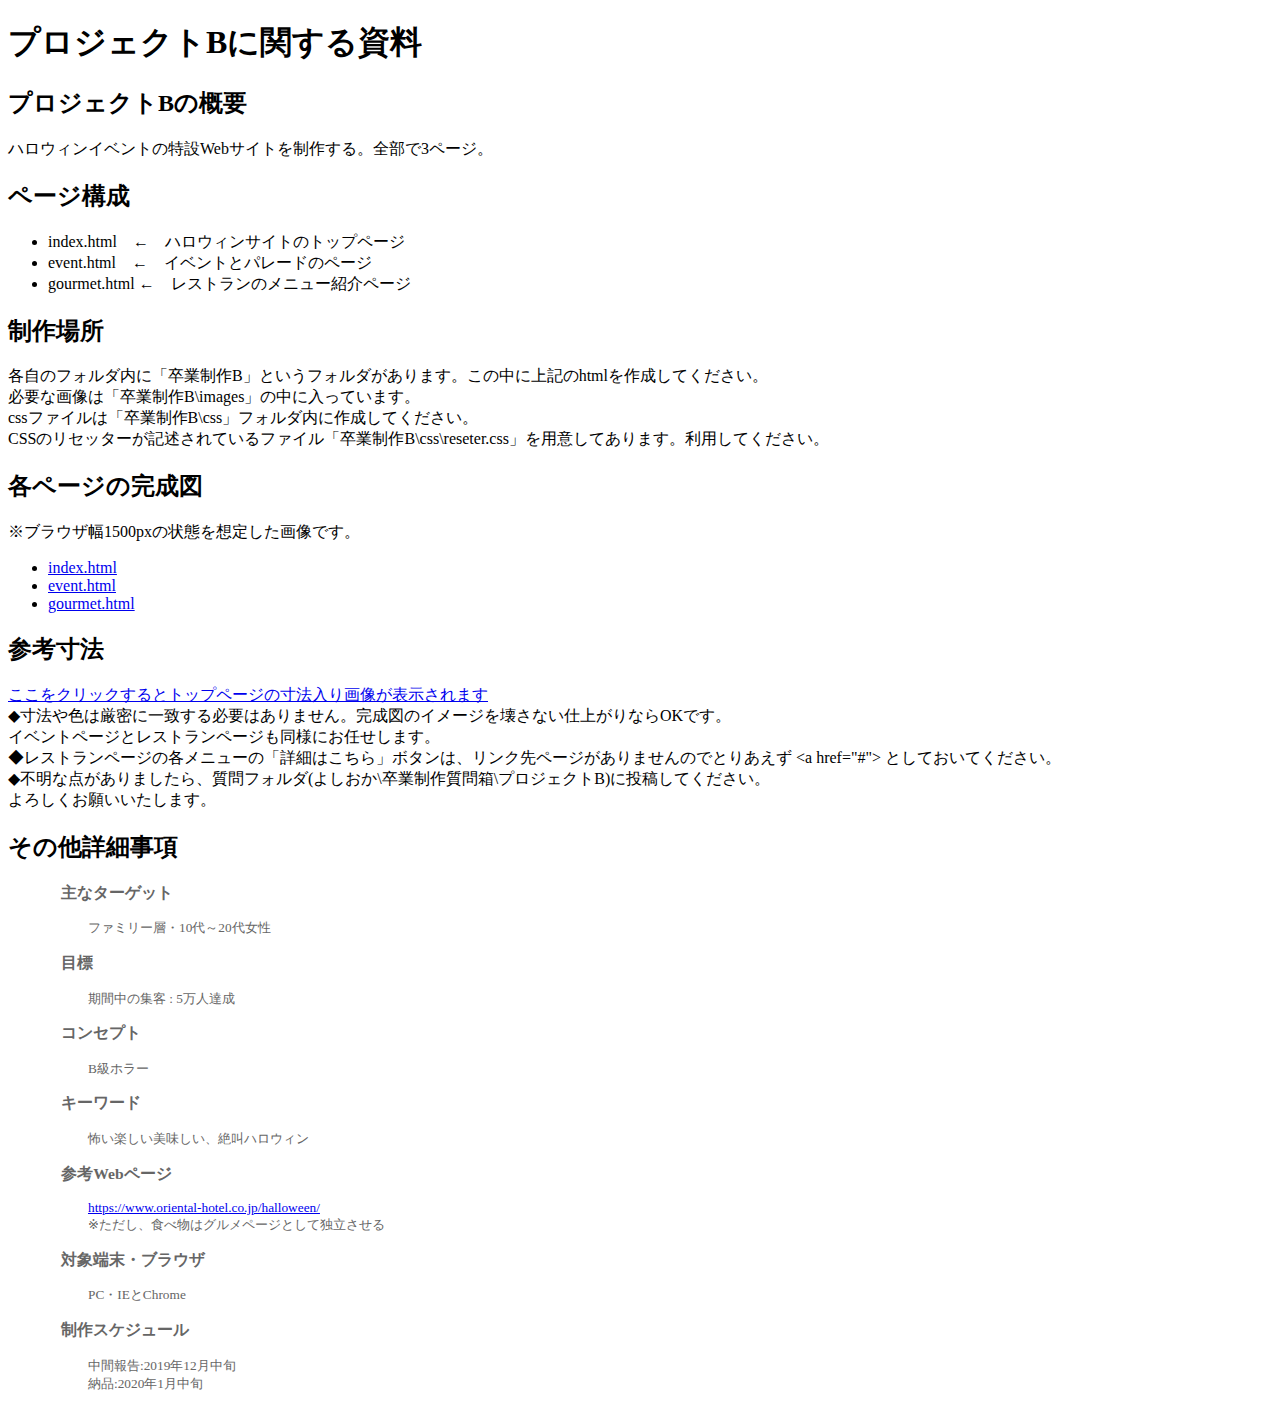
<file: Web卒業制作/卒業制作-プロジェクトB-仕様/index.html>
﻿<!DOCTYPE html>
<html>
<head>
  <meta charset="utf-8">
  <title>プロジェクトBに関する資料</title>
  <style>div{margin-left:4em; color: #666; font-size:smaller;}div p{margin-left:2em;}</style>
</head>
<body>
<h1>プロジェクトBに関する資料</h1>
<h2>プロジェクトBの概要</h2>
<p>ハロウィンイベントの特設Webサイトを制作する。全部で3ページ。</p>
<h2>ページ構成</h2>
<ul>
<li>index.html　←　ハロウィンサイトのトップページ</li>
<li>event.html　←　イベントとパレードのページ</li>
<li>gourmet.html ←　レストランのメニュー紹介ページ</li>
</ul>
<h2>制作場所</h2>
<p>
各自のフォルダ内に「卒業制作B」というフォルダがあります。この中に上記のhtmlを作成してください。<br>
必要な画像は「卒業制作B\images」の中に入っています。<br>
cssファイルは「卒業制作B\css」フォルダ内に作成してください。<br>
CSSのリセッターが記述されているファイル「卒業制作B\css\reseter.css」を用意してあります。利用してください。
</p>
<h2>各ページの完成図</h2>
<p>※ブラウザ幅1500pxの状態を想定した画像です。</p>
<ul>
<li><a href="data/index.html" target="index">index.html</a></li>
<li><a href="data/event.html" target="event">event.html</a></li>
<li><a href="data/gourmet.html" target="gurumet">gourmet.html</a></li>
</ul>
<h2>参考寸法</h2>
<p><a href="data/comp_index.html" target="comp_index">ここをクリックするとトップページの寸法入り画像が表示されます</a><br>
◆寸法や色は厳密に一致する必要はありません。完成図のイメージを壊さない仕上がりならOKです。<br>
イベントページとレストランページも同様にお任せします。<br>
◆レストランページの各メニューの「詳細はこちら」ボタンは、リンク先ページがありませんのでとりあえず &lt;a href="#"&gt; としておいてください。<br>
◆不明な点がありましたら、質問フォルダ(よしおか\卒業制作質問箱\プロジェクトB)に投稿してください。<br>
よろしくお願いいたします。
</p>
<h2>その他詳細事項</h2>
<div>
<h3>主なターゲット</h3>
<p>ファミリー層・10代～20代女性</p>
<h3>目標</h3>
<p>期間中の集客 : 5万人達成</p>
<h3>コンセプト</h3>
<p>B級ホラー</p>
<h3>キーワード</h3>
<p>怖い楽しい美味しい、絶叫ハロウィン</p>
<h3>参考Webページ</h3>
<p><a href="https://www.oriental-hotel.co.jp/halloween/" target=_blank>https://www.oriental-hotel.co.jp/halloween/</a><br>
※ただし、食べ物はグルメページとして独立させる
</p>
<h3>対象端末・ブラウザ</h3>
<p>PC・IEとChrome</p>
<h3>制作スケジュール</h3>
<p>中間報告:2019年12月中旬<br>納品:2020年1月中旬</p>
</div>
</body>
</html>
</file>
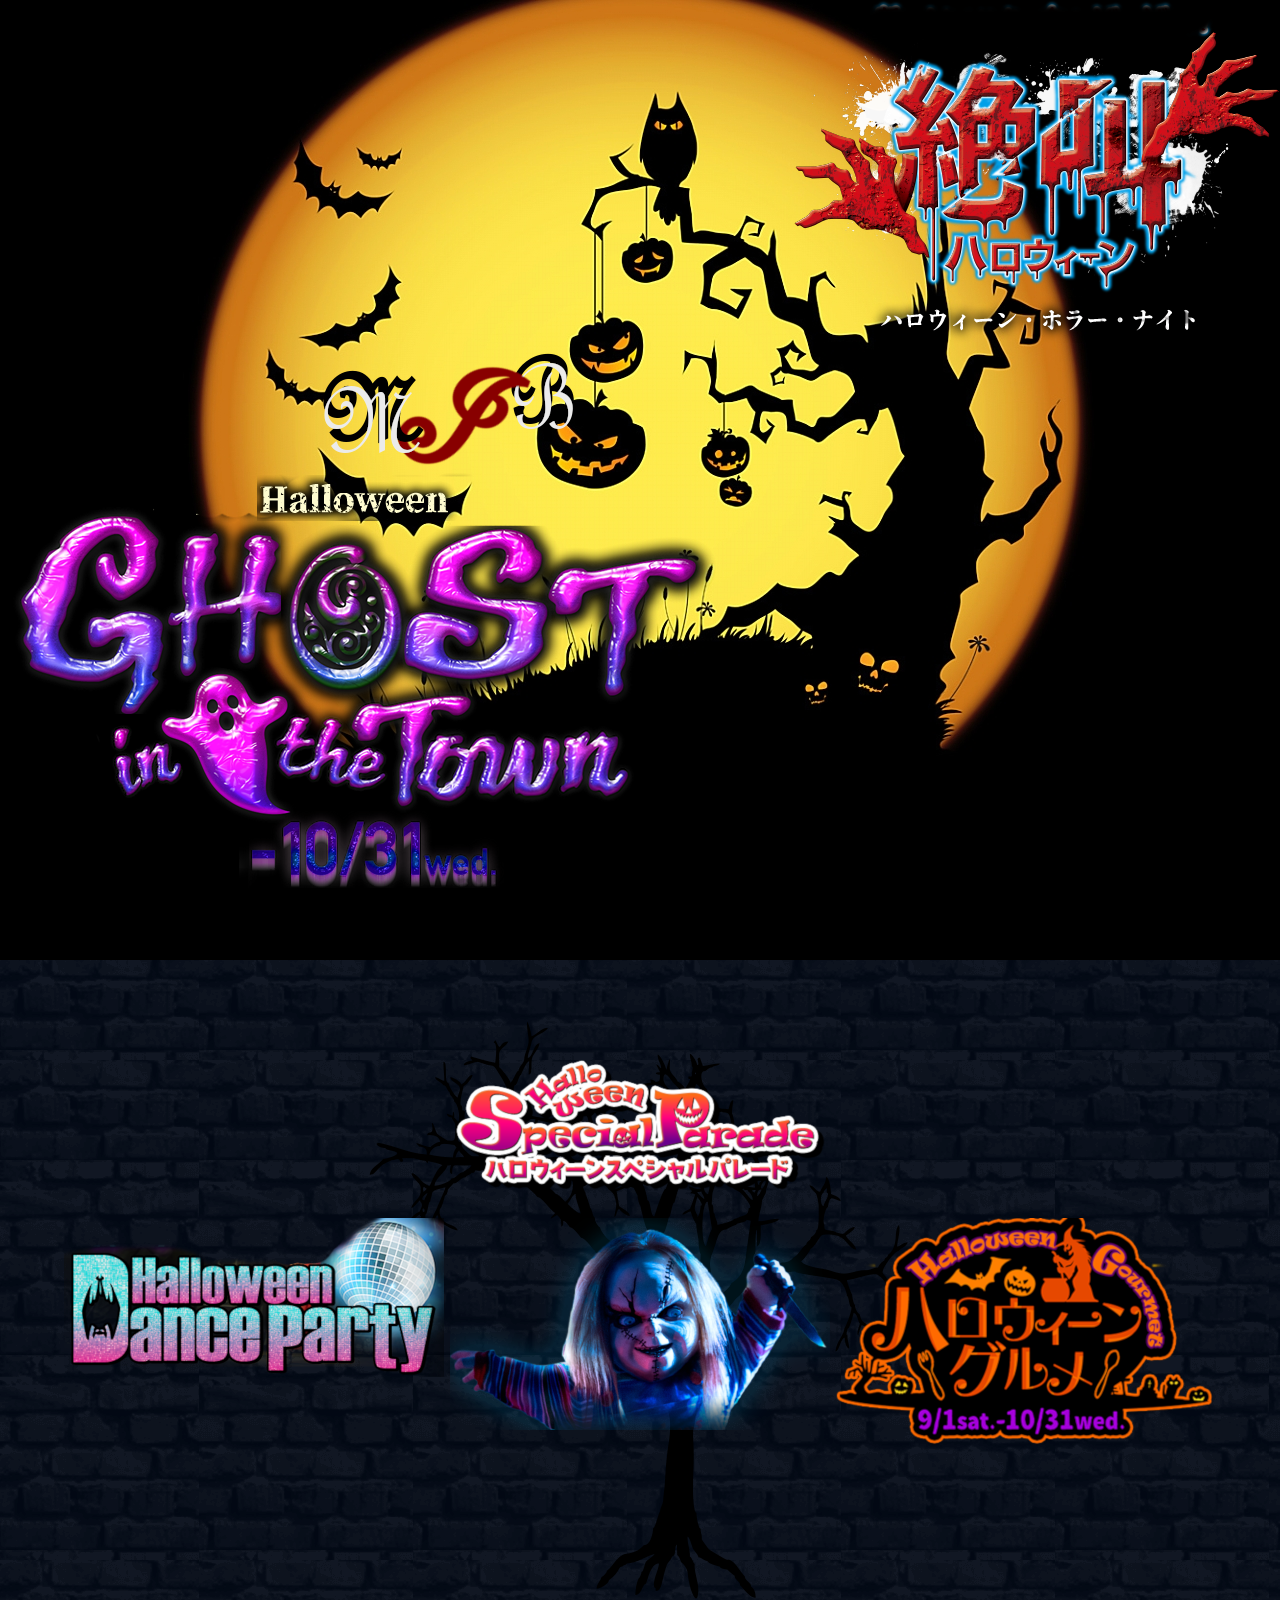
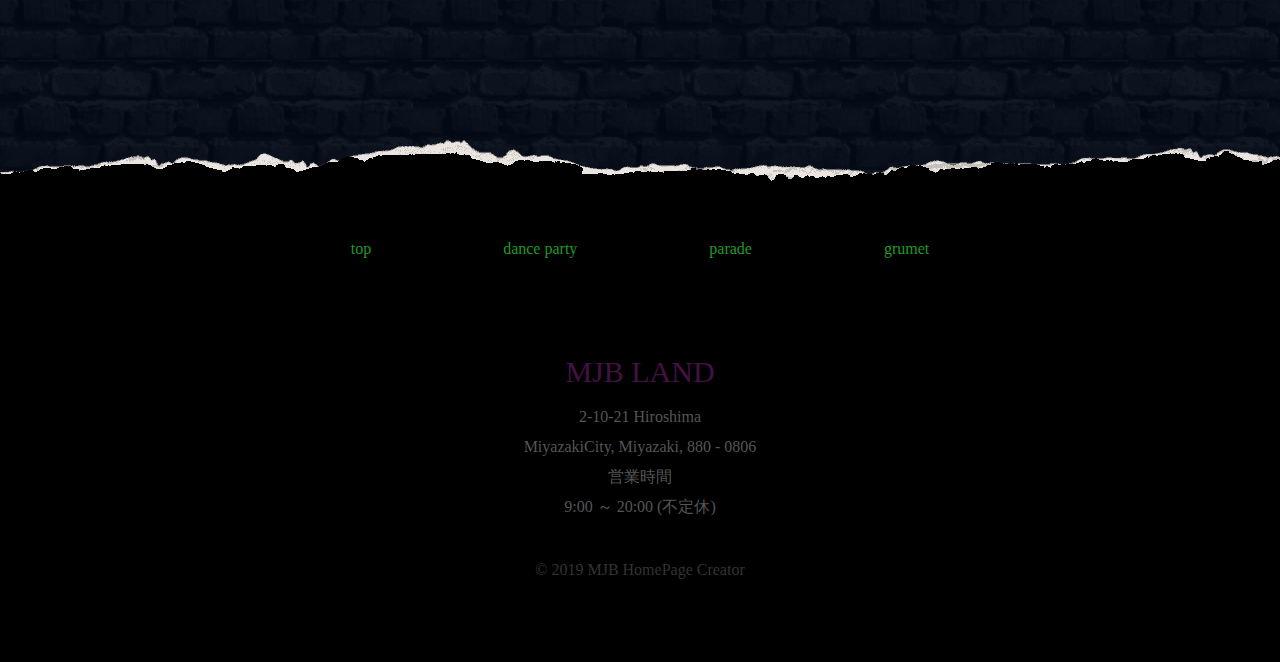
<file: Web卒業制作/卒業制作B/index.html>
<!DOCTYPE html>
<html>

<head>
	<title>ハロウィンホラーナイト</title>
	<meta charset="UTF-8">
	<link rel="stylesheet" type="text/css" href="css/reseter.css">
</head>

<body id="index_body">
	<div id="index_wrapper">

		<div id="index_background1">
			<img src="./images/top_bk1_scream.png" id="index_image_scream">
			<img src="./images/mjb_logo.png" id="index_image_logo">
			<img src="./images/top_bk1_ghost.png" id="index_image_ghost">
		</div>


		<div id="index_background2_block">
			<div id="index_background2_tree">
				<img src="./images/banner_parade.png" id="index_image_parade">
				<div id="index_background2_image">
					<img src="./images/banner_dance.png" id="index_image_dance">
					<img src="./images/top_bk2_american.png">
					<img src="./images/banner_grumet.png" id="index_image_banner">
				</div>
			</div>
		</div>
		<div id="index_background2_1"></div>

	</div>


	<footer>
		<nav>
			<a class="footer_link" href="./index.html">top</a>
			<a class="footer_link" href="./event.html">dance party</a>
			<a class="footer_link" href="./event.html">parade</a>
			<a class="footer_link" href="./gourmet.html">grumet</a>
		</nav>
		<div id="footer_mjb">MJB LAND</div>
		<p class="footer_info">2-10-21 Hiroshima</p>
		<p class="footer_info">MiyazakiCity, Miyazaki, 880 - 0806</p>
		<p class="footer_info">営業時間</p>
		<p class="footer_info">9:00 ～ 20:00 (不定休)</p>
		</div>
		<div id="footer_copylight">&copy; 2019 MJB HomePage Creator</div>
	</footer>


</body>

</html>
</file>
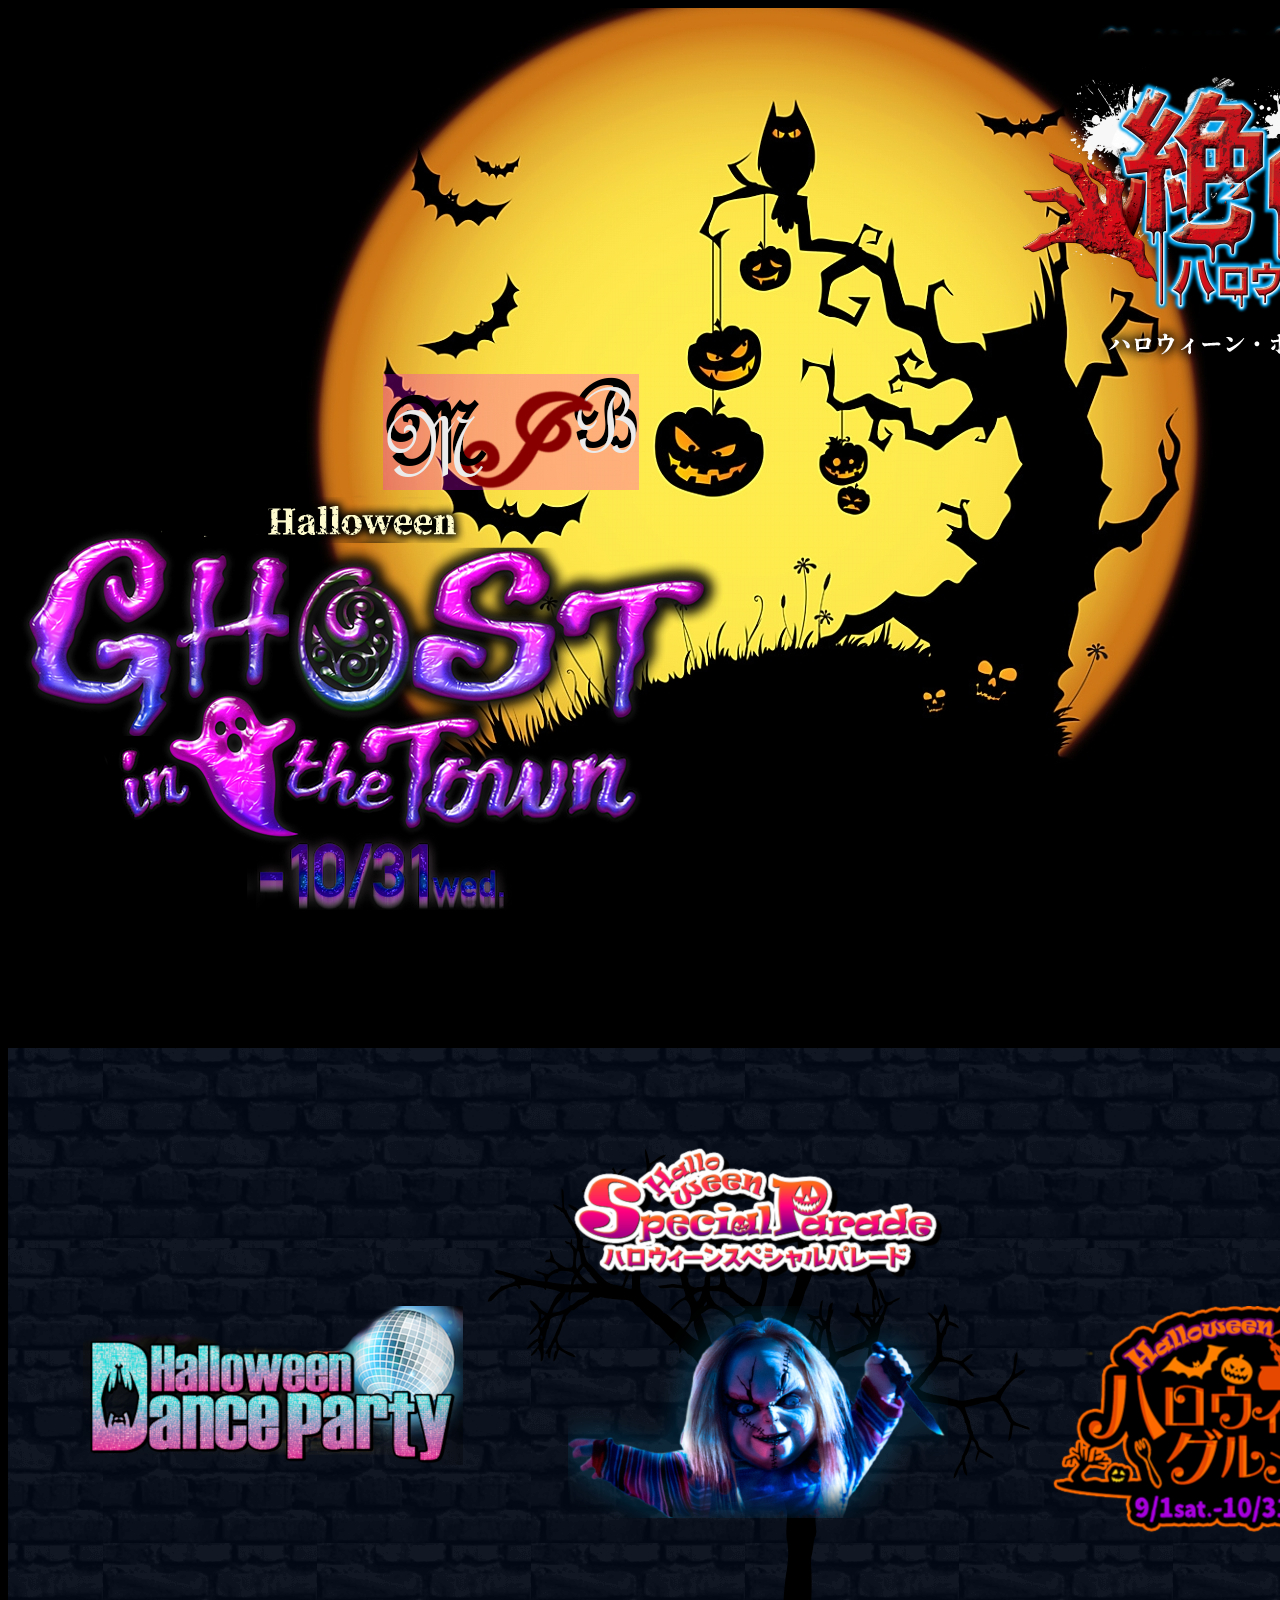
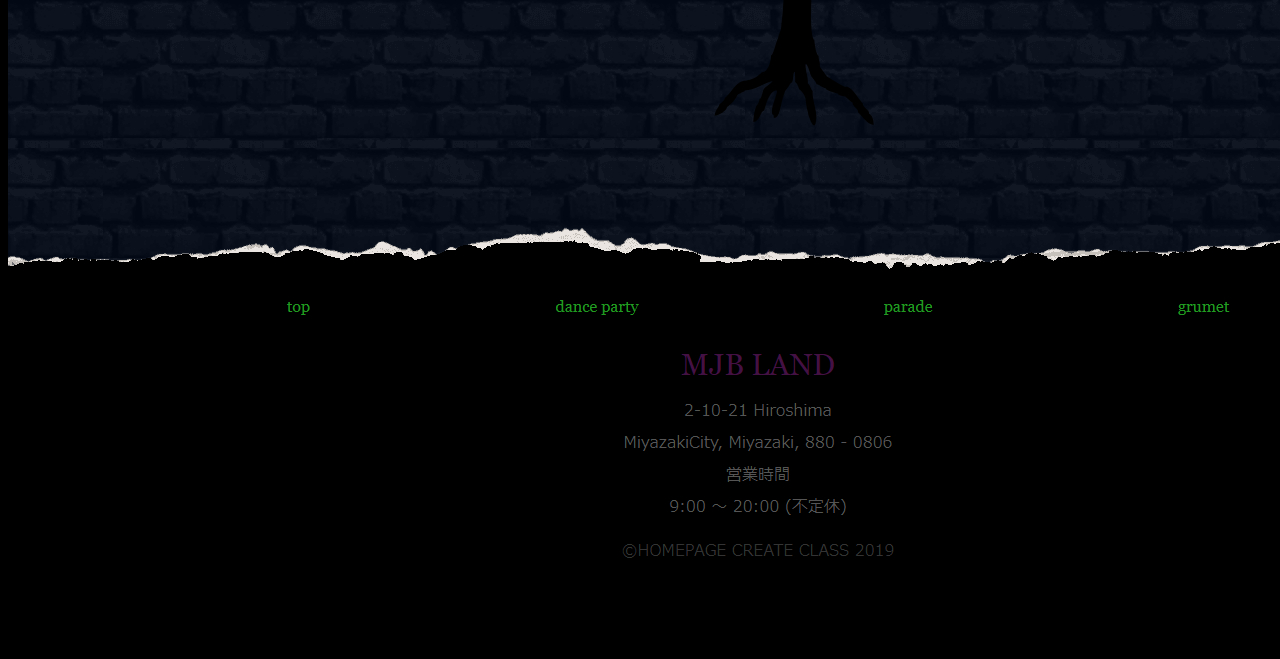
<file: Web卒業制作/卒業制作-プロジェクトB-仕様/data/index.html>
﻿<!DOCTYPE html>
<html>
<head>
  <meta charset="utf-8">
  <title>トップページの画像</title>
  <style>body{background-color:#000;text-align:center;}</style>
</head>
<body>
<img src="images/index.jpg">
</body>
</html>
</file>
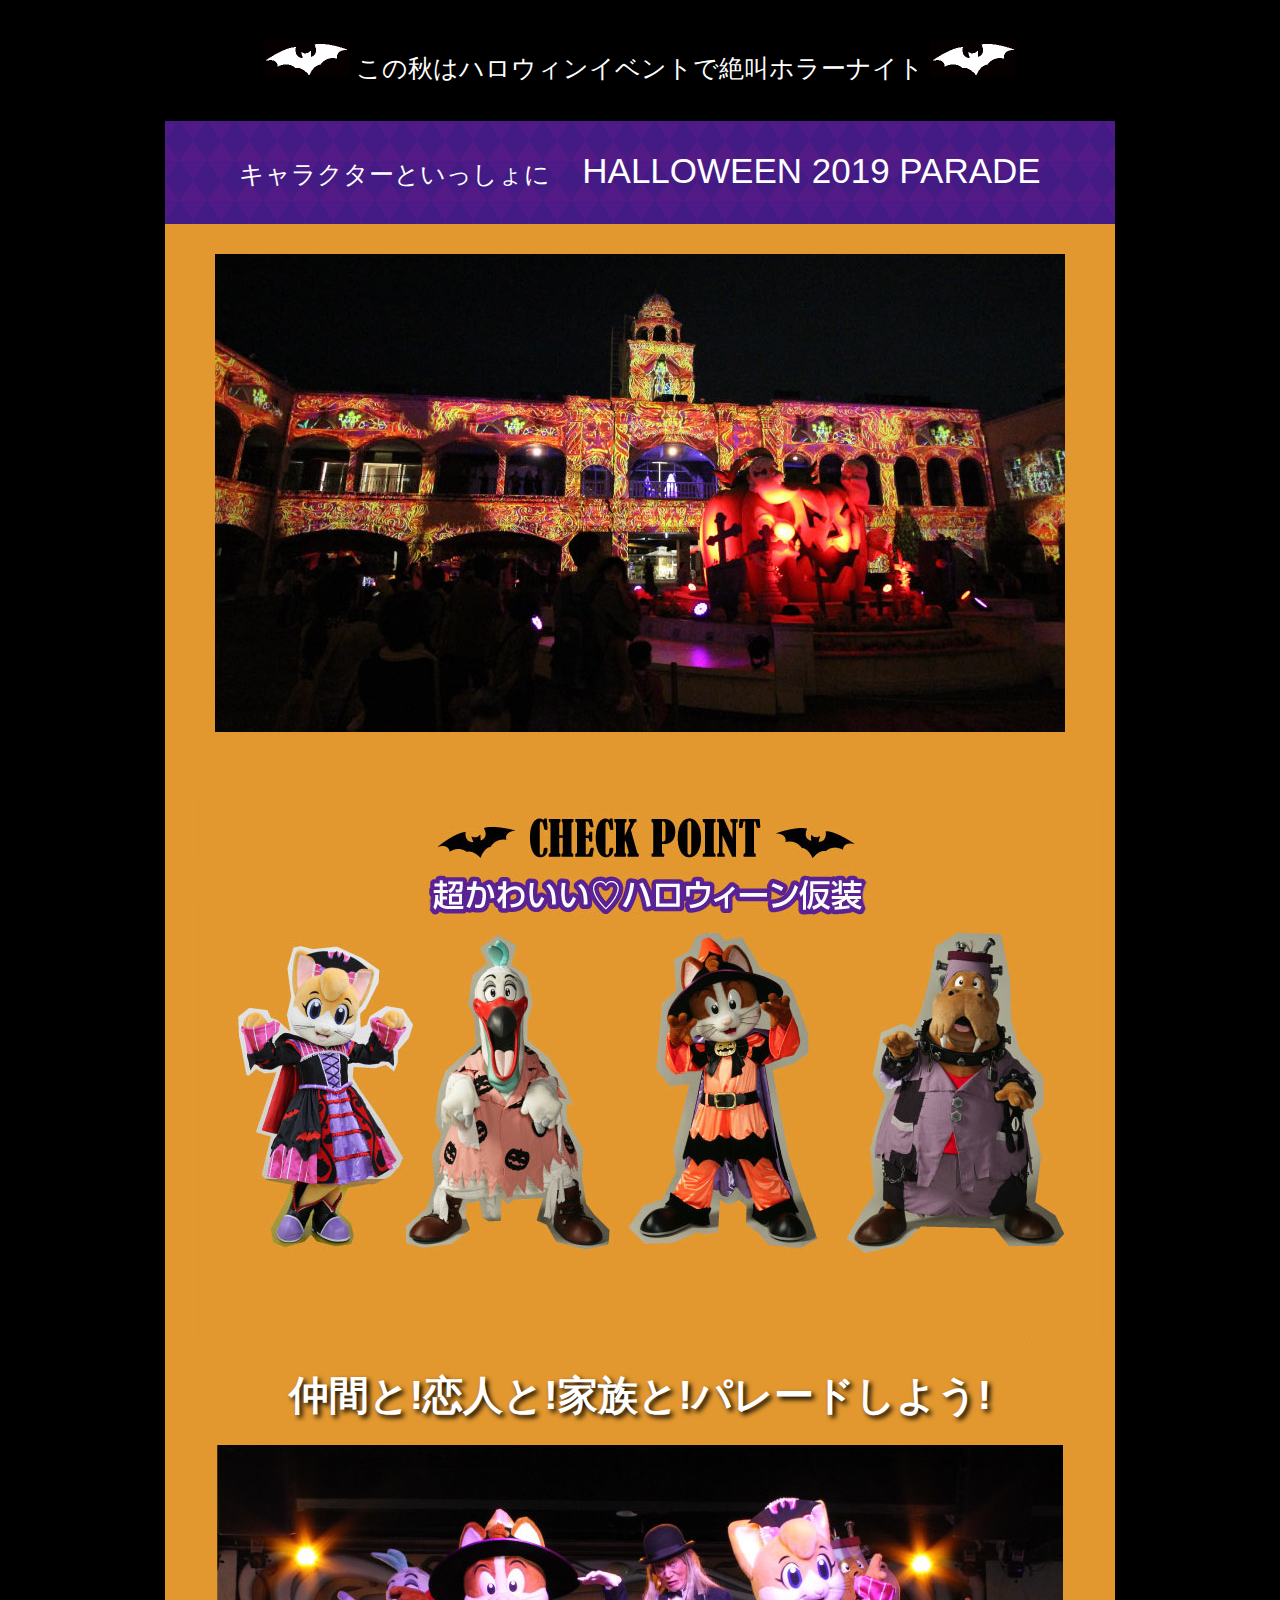
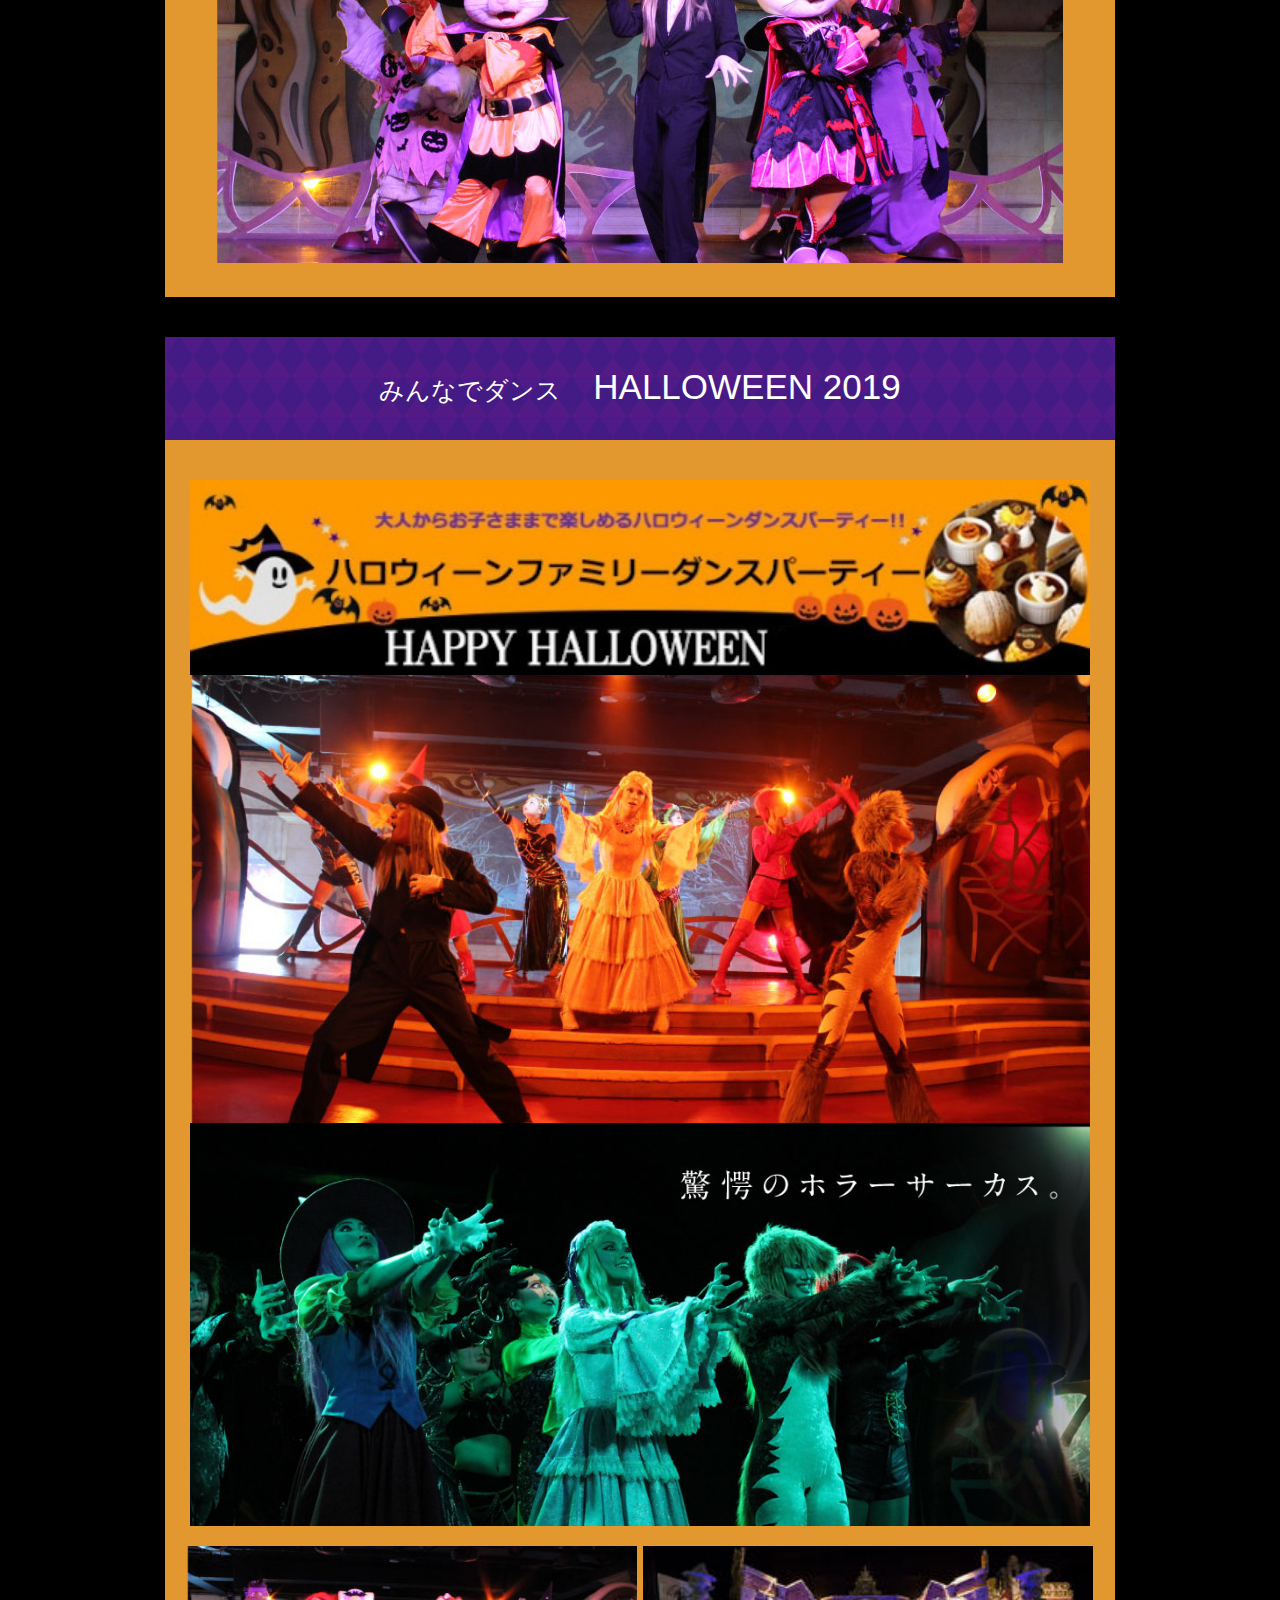
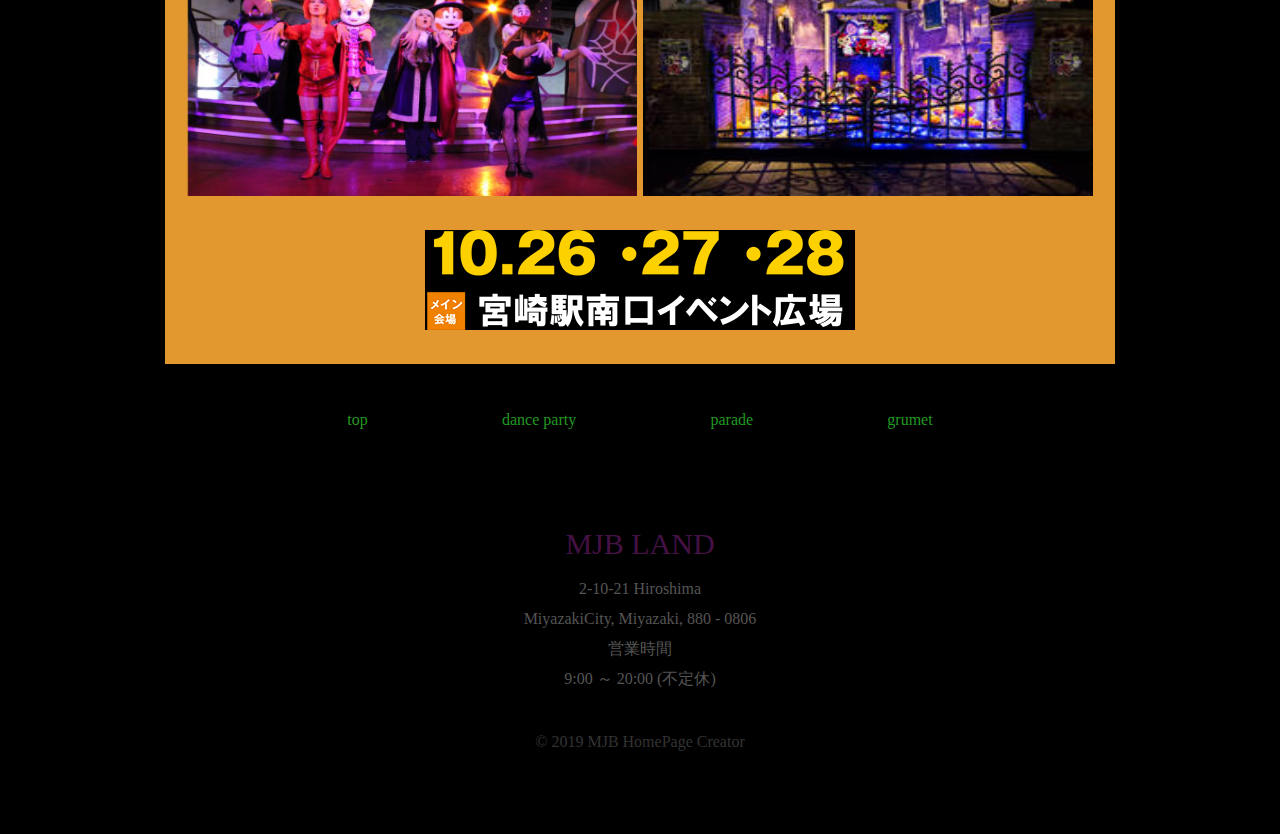
<file: Web卒業制作/卒業制作B/event.html>
<!DOCTYPE html>
<html>

<head>
	<title>ハロウィンイベント</title>
	<meta charset="UTF-8">
	<link rel="stylesheet" type="text/css" href="css/reseter.css">
</head>

<body id="event_body">
	<div id="event_wrapper">
		<p id="event_halloween">
			<img src="./images/event_bk01.gif" class="event_image_bat">
			この秋はハロウィンイベントで絶叫ホラーナイト
			<img src="./images/event_bk01.gif" class="event_image_bat">
		</p>



		<p class="event_background_image">キャラクターといっしょに&emsp;
			<span class="event_background_image_bigfont">HALLOWEEN 2019 PARADE</span>
		</p>

		<div id="event_parade">
			<img src="images/parade_00.jpg" class="event_image_parade">
			<img src="images/parade_02.jpg" class="event_image_parade">
			<p id="event_parade_shadow">仲間と!恋人と!家族と!パレードしよう!</p>
			<img src="images/parade_01.jpg" class="event_image_parade">
		</div>


		<p class="event_background_image">みんなでダンス&emsp;
			<span class="event_background_image_bigfont">HALLOWEEN 2019</span>
		</p>

		<div id="event_dance">
			<img src="images/dance_01.jpg" width="900" class="event_image_dance">
			<img src="images/dance_02.jpg" width="900" class="event_image_dance">
			<img src="images/dance_03.jpg" width="900" class="event_image_dance">
			<img src="images/dance_04.jpg" width="450" height="250" class="event_image_dance2">
			<img src="images/dance_05.jpg" width="450" height="250" class="event_image_dance2">
			<img src="images/dance_date.png" id="event_image_dance_date">
		</div>

	</div>

	<footer>
		<nav>
			<a class="footer_link" href="./index.html">top</a>
			<a class="footer_link" href="./event.html">dance party</a>
			<a class="footer_link" href="./event.html">parade</a>
			<a class="footer_link" href="./gourmet.html">grumet</a>
		</nav>
		<div id="footer_mjb">MJB LAND</div>
		<p class="footer_info">2-10-21 Hiroshima</p>
		<p class="footer_info">MiyazakiCity, Miyazaki, 880 - 0806</p>
		<p class="footer_info">営業時間</p>
		<p class="footer_info">9:00 ～ 20:00 (不定休)</p>
		</div>

		<div id="footer_copylight">&copy; 2019 MJB HomePage Creator</div>
	</footer>

</body>

</html>
</file>
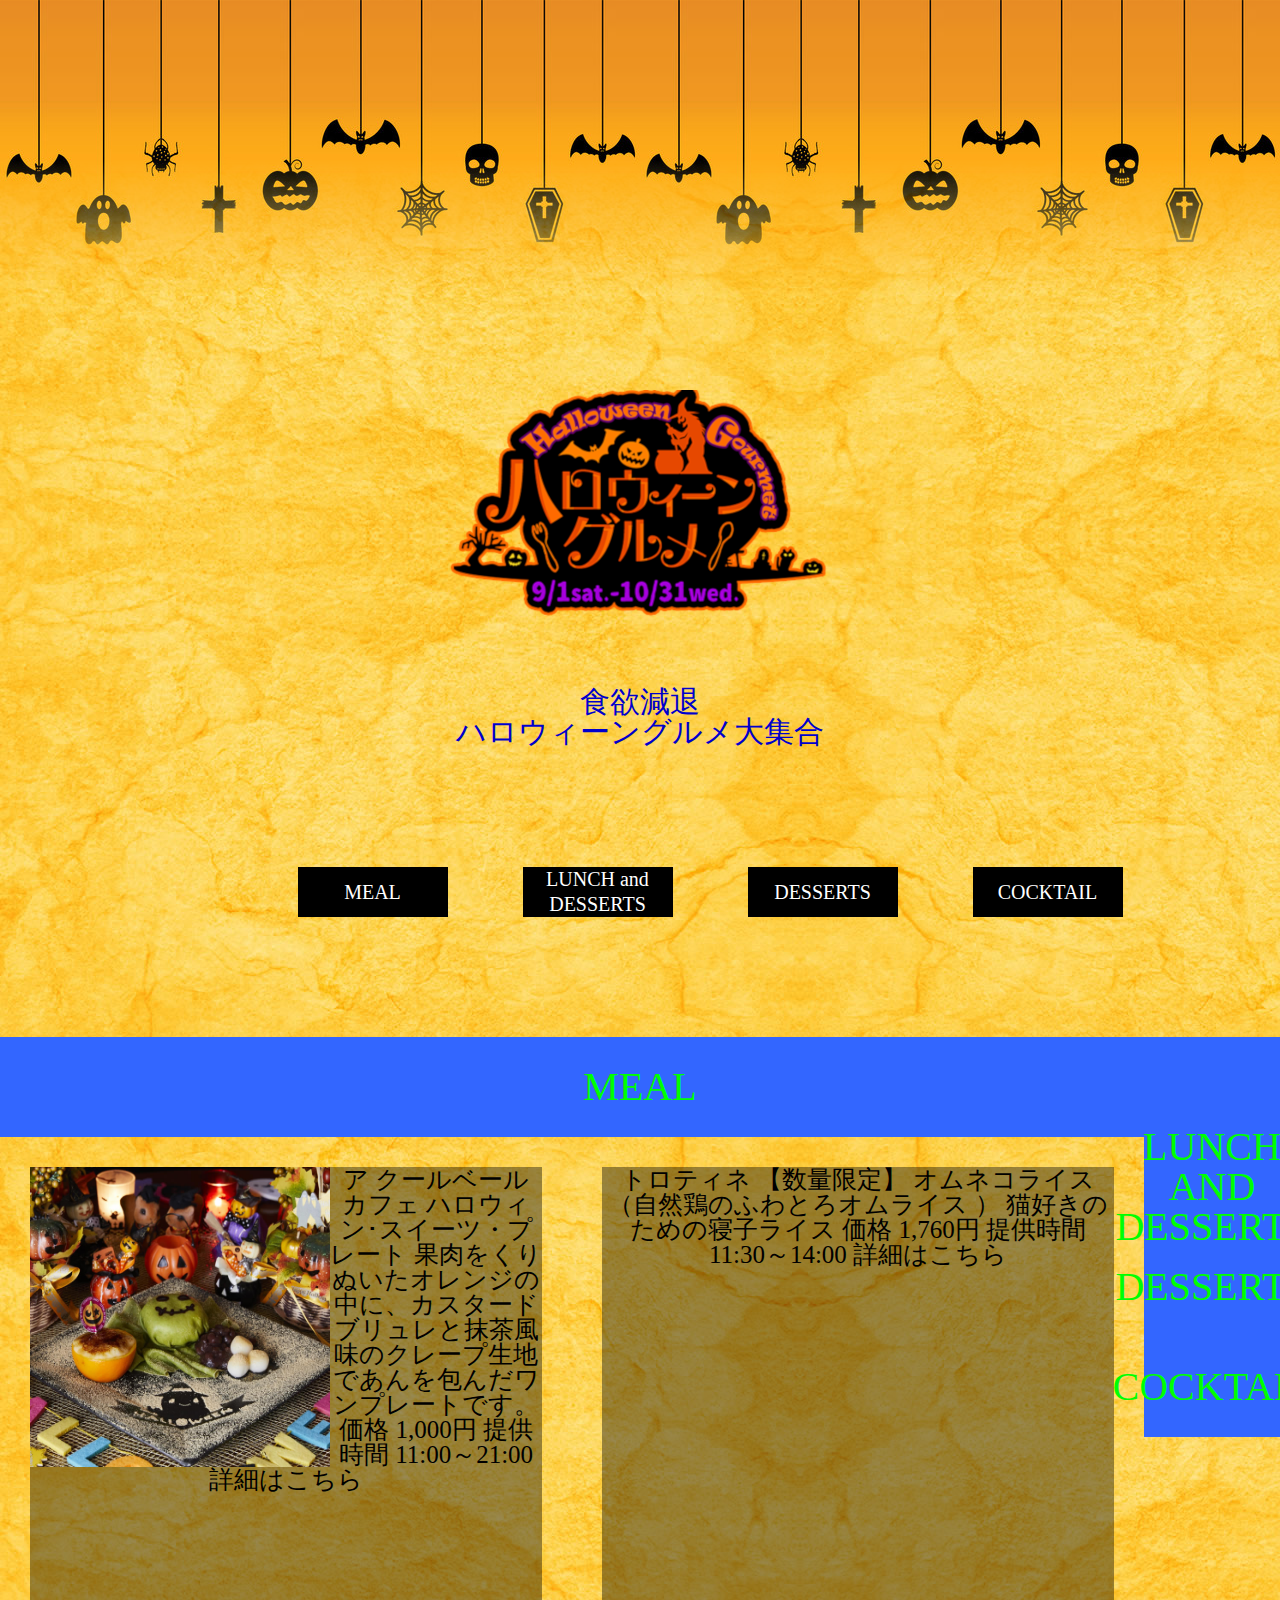
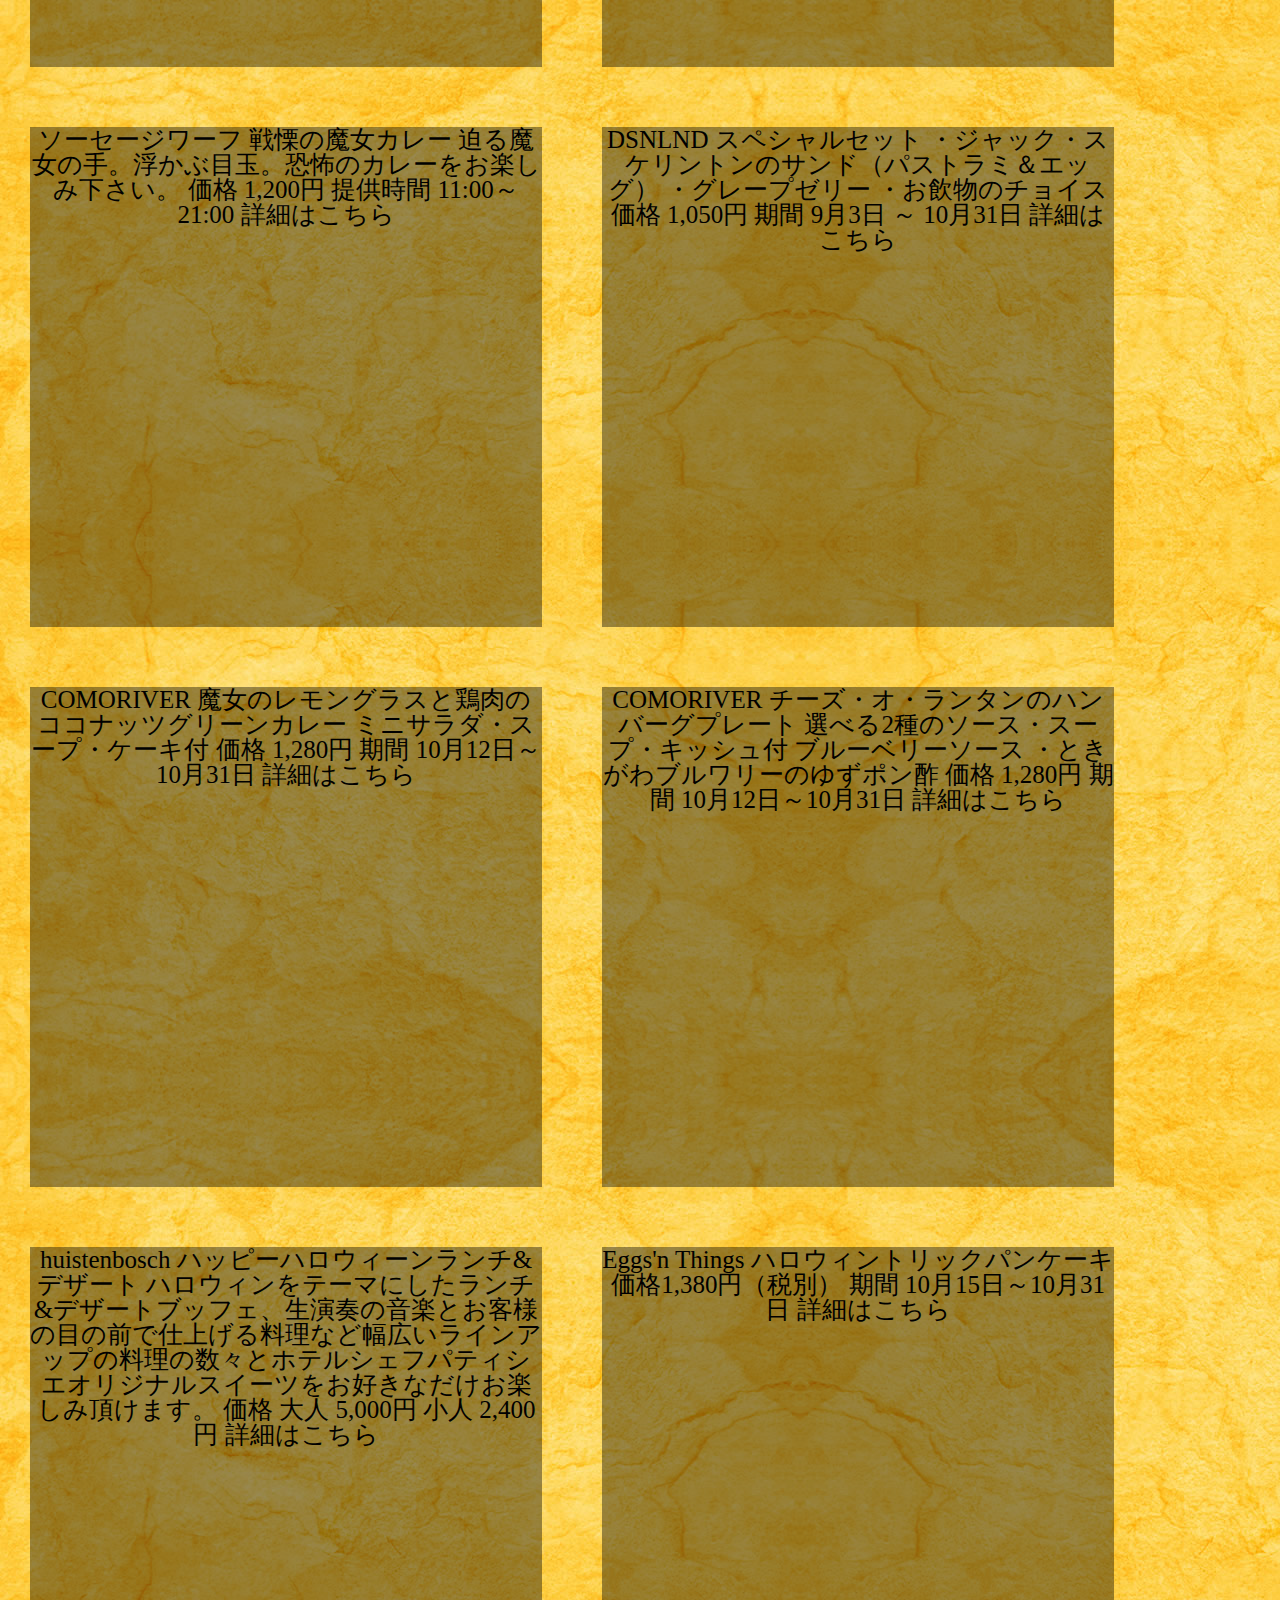
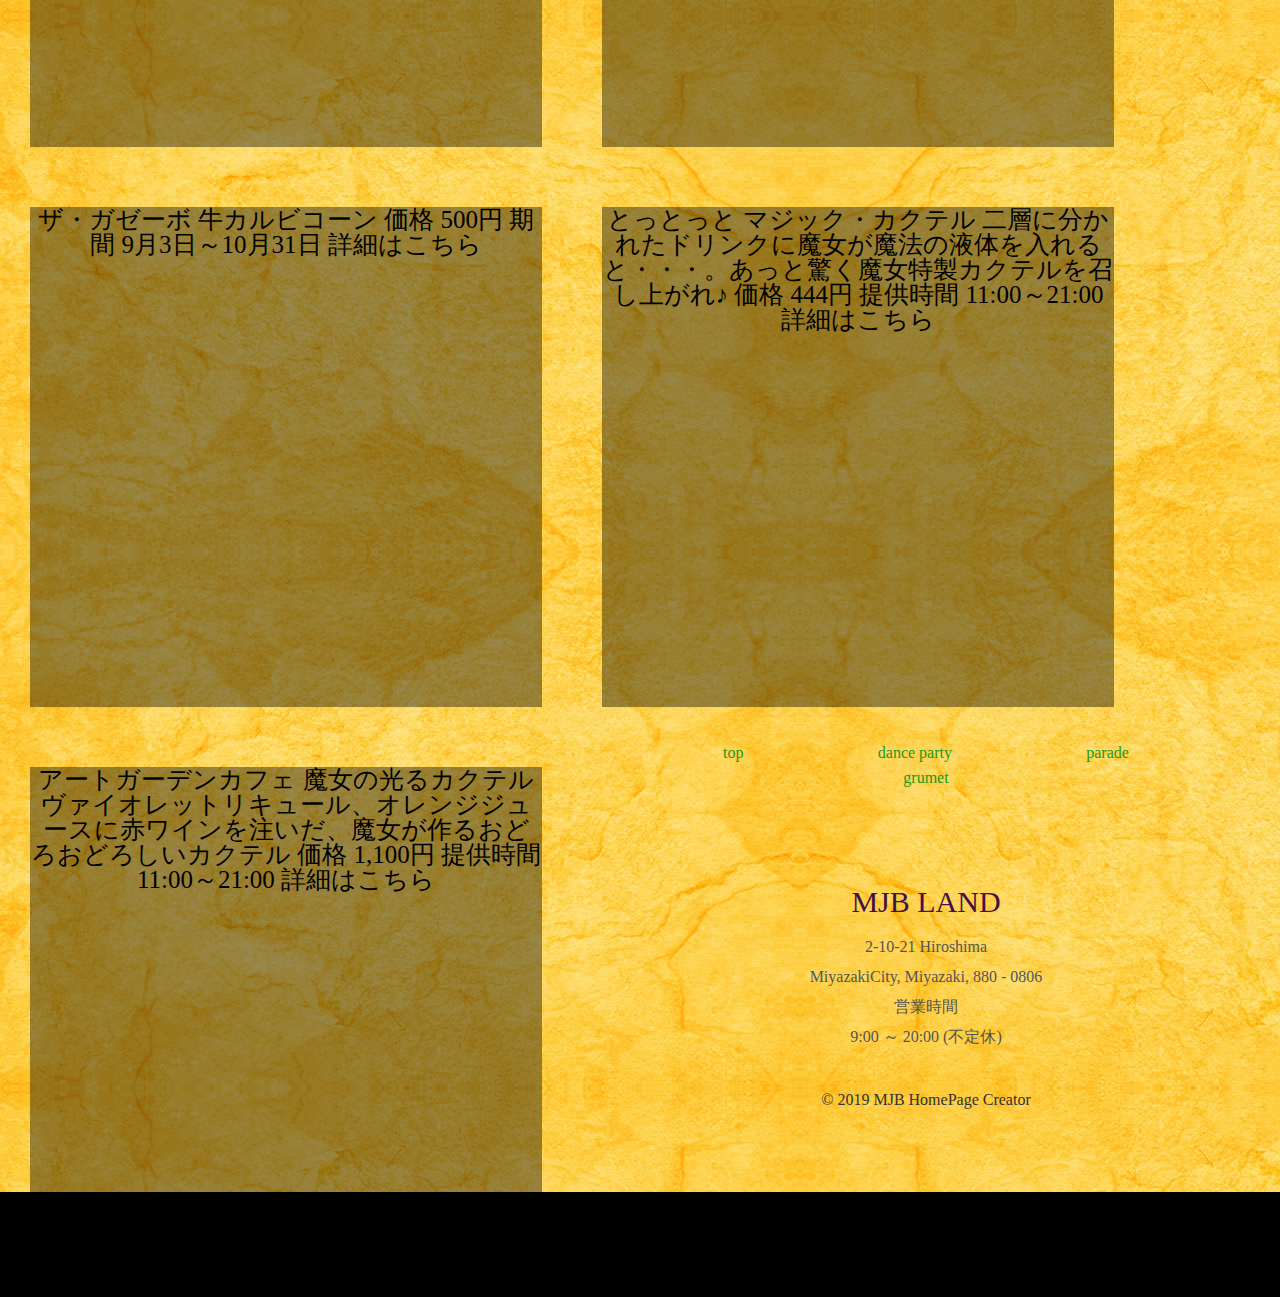
<file: Web卒業制作/卒業制作B/gourmet.html>
<!DOCTYPE html>
<html>
	
	<head>
		<title>ハロウィングルメ</title>
		<meta charset="UTF-8">
		<link rel="stylesheet" type="text/css" href="css/reseter.css">
	</head>

	<body id="gourmet_body">
		<div id="gourmet_wrapper">
			<div id="gourmet_background_bg"></div>
			<img src="images/banner_grumet.png" id="gourmet_image_banner">

			<div id="gourmet_color_blue">
				<p>食欲減退</p>
				<p>ハロウィーングルメ大集合</p>
			</div>

			<ul id="gourmet_categories">
				<li class="gourmet_category">MEAL</li>
				<li class="gourmet_category_2">LUNCH and<br>DESSERTS</li>
				<li class="gourmet_category">DESSERTS</li>
				<li class="gourmet_category">COCKTAIL</li>
			</ul>

			<div class="gourmet_categories_02">MEAL</div>

			<div class="gourmet_dish">
				<img src="images/gourmet_menu01.jpg" id="gourmet_menu_01">
				ア クールベールカフェ
				ハロウィン･スイーツ・プレート
				果肉をくりぬいたオレンジの中に、カスタードブリュレと抹茶風味のクレープ生地であんを包んだワンプレートです。
				価格
				1,000円
				提供時間
				11:00～21:00
				詳細はこちら
			</div>

			<div class="gourmet_dish">
				トロティネ
				【数量限定】
				オムネコライス（自然鶏のふわとろオムライス ）
				猫好きのための寝子ライス
				価格
				1,760円
				提供時間
				11:30～14:00
				詳細はこちら
			</div>

			<div class="gourmet_dish">
			ソーセージワーフ
			戦慄の魔女カレー
			迫る魔女の手。浮かぶ目玉。恐怖のカレーをお楽しみ下さい。
			価格
			1,200円
			提供時間
			11:00～21:00
			詳細はこちら
			</div>

			<div class="gourmet_dish">
				DSNLND
				スペシャルセット
				・ジャック・スケリントンのサンド（パストラミ＆エッグ）
				・グレープゼリー
				・お飲物のチョイス 
				価格
				1,050円
				期間
				9月3日 ～ 10月31日
				詳細はこちら
			</div>

			<div class="gourmet_dish">
				COMORIVER
				魔女のレモングラスと鶏肉のココナッツグリーンカレー 
				ミニサラダ・スープ・ケーキ付
				価格
				1,280円
				期間
				10月12日～10月31日
				詳細はこちら
			</div>

			<div class="gourmet_dish">
				COMORIVER
				チーズ・オ・ランタンのハンバーグプレート
				選べる2種のソース・スープ・キッシュ付
				ブルーベリーソース ・ときがわブルワリーのゆずポン酢
				価格
				1,280円
				期間
				10月12日～10月31日
				詳細はこちら
			</div>



			<div class="gourmet_categories_02">LUNCH AND DESSERTS</div>

			<div class="gourmet_dish">
				huistenbosch
				ハッピーハロウィーンランチ&デザート
				ハロウィンをテーマにしたランチ&デザートブッフェ、生演奏の音楽とお客様の目の前で仕上げる料理など幅広いラインアップの料理の数々とホテルシェフパティシエオリジナルスイーツをお好きなだけお楽しみ頂けます。
				価格
				大人 5,000円
				小人 2,400円
				詳細はこちら
			</div>

			<div class="gourmet_categories_02">DESSERTS</div>

			<div class="gourmet_dish">
				Eggs'n Things
				ハロウィントリックパンケーキ
				価格1,380円（税別）
				期間
				10月15日～10月31日
				詳細はこちら
			</div>

			<div class="gourmet_dish">
				ザ・ガゼーボ
				牛カルビコーン
				価格
				500円
				期間
				9月3日～10月31日
				詳細はこちら
			</div>



			<div class="gourmet_categories_02">COCKTAIL</div>

			<div class="gourmet_dish">
				とっとっと
				マジック・カクテル
				二層に分かれたドリンクに魔女が魔法の液体を入れると・・・。あっと驚く魔女特製カクテルを召し上がれ♪
				価格
				444円
				提供時間
				11:00～21:00
				詳細はこちら
			</div>

			<div class="gourmet_dish">
				アートガーデンカフェ
				魔女の光るカクテル
				ヴァイオレットリキュール、オレンジジュースに赤ワインを注いだ、魔女が作るおどろおどろしいカクテル 
				価格
				1,100円
				提供時間
				11:00～21:00
				詳細はこちら
			</div>
		</divc>

		<footer>
			<nav>
				<a class="footer_link" href="./index.html">top</a>
				<a class="footer_link" href="./event.html">dance party</a>
				<a class="footer_link" href="./event.html">parade</a>
				<a class="footer_link" href="./gourmet.html">grumet</a>
			</nav>
			<div id="footer_mjb">MJB LAND</div>
				<p class="footer_info">2-10-21 Hiroshima</p>
				<p class="footer_info">MiyazakiCity, Miyazaki, 880 - 0806</p>
				<p class="footer_info">営業時間</p>
				<p class="footer_info">9:00 ～ 20:00 (不定休)</p>
			<div>

			<div id="footer_copylight">&copy; 2019 MJB HomePage Creator</div>
		</footer>
	</body>
</html>
</file>
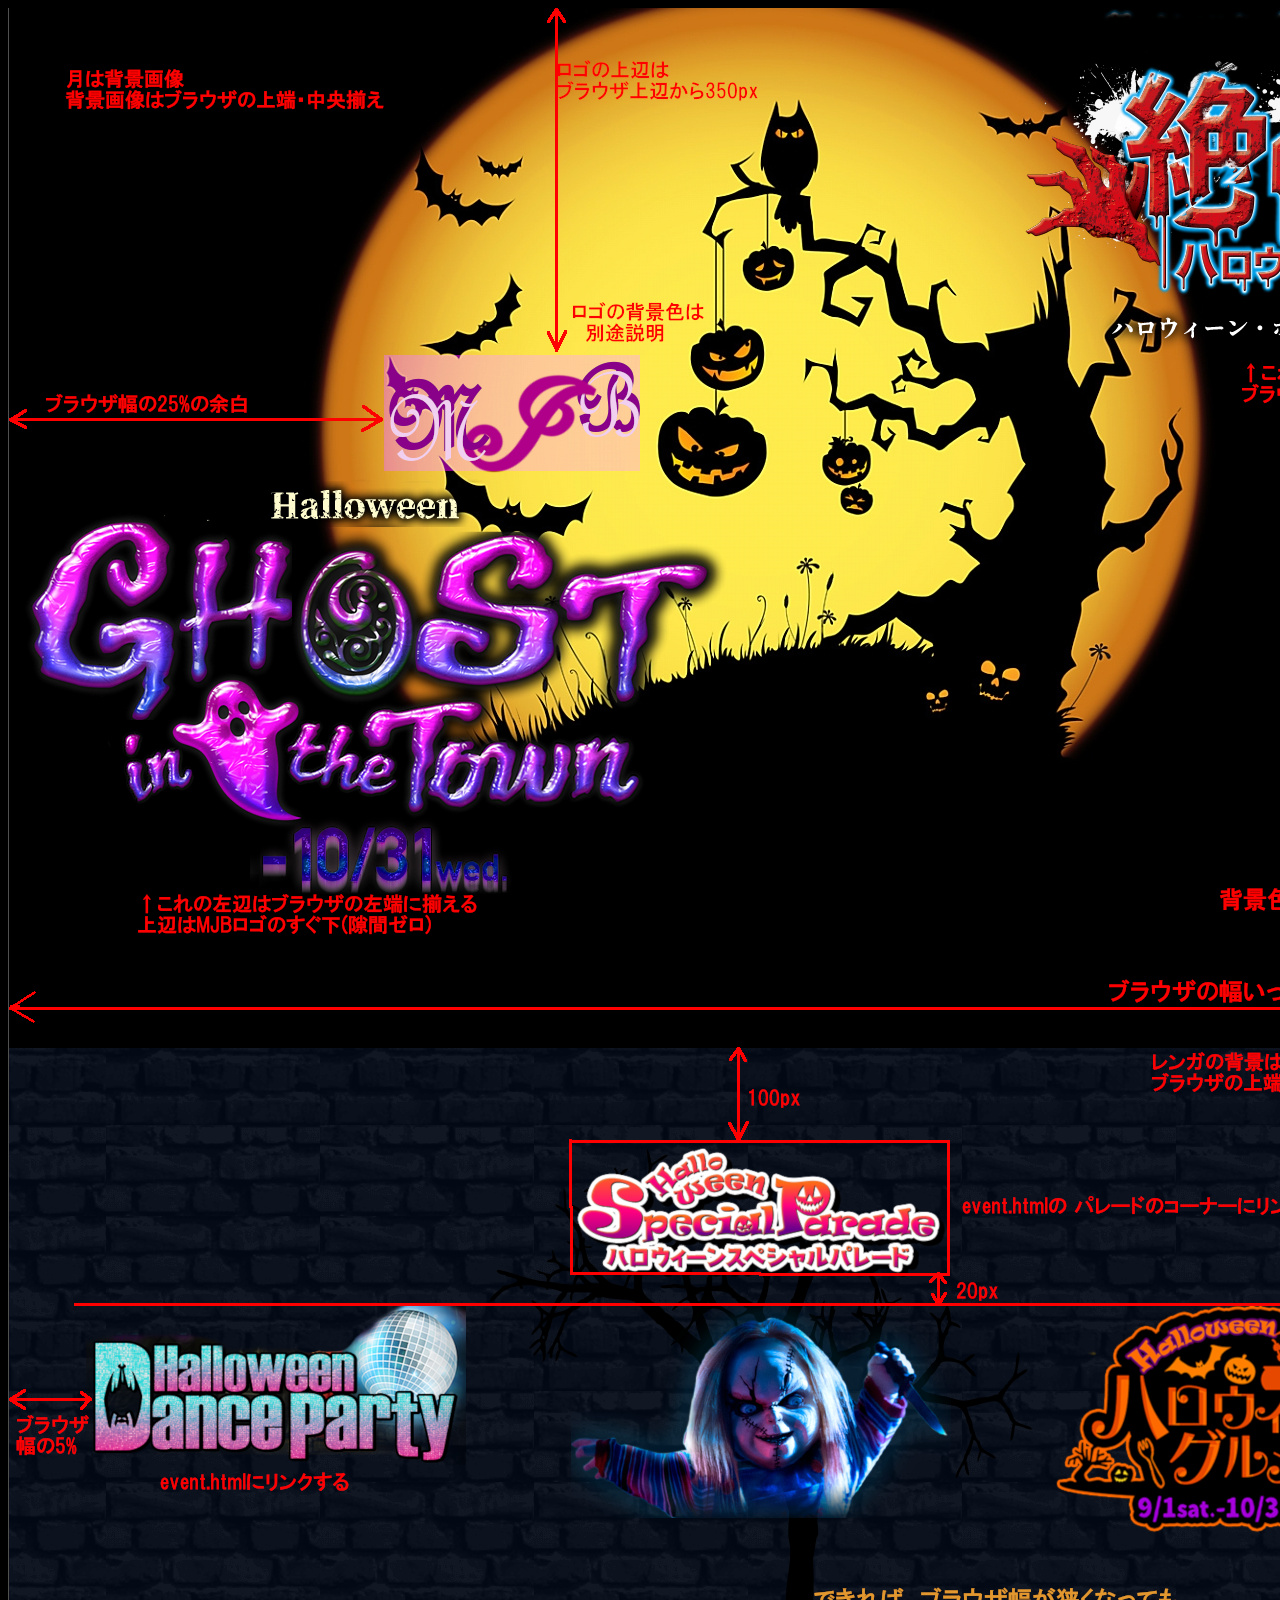
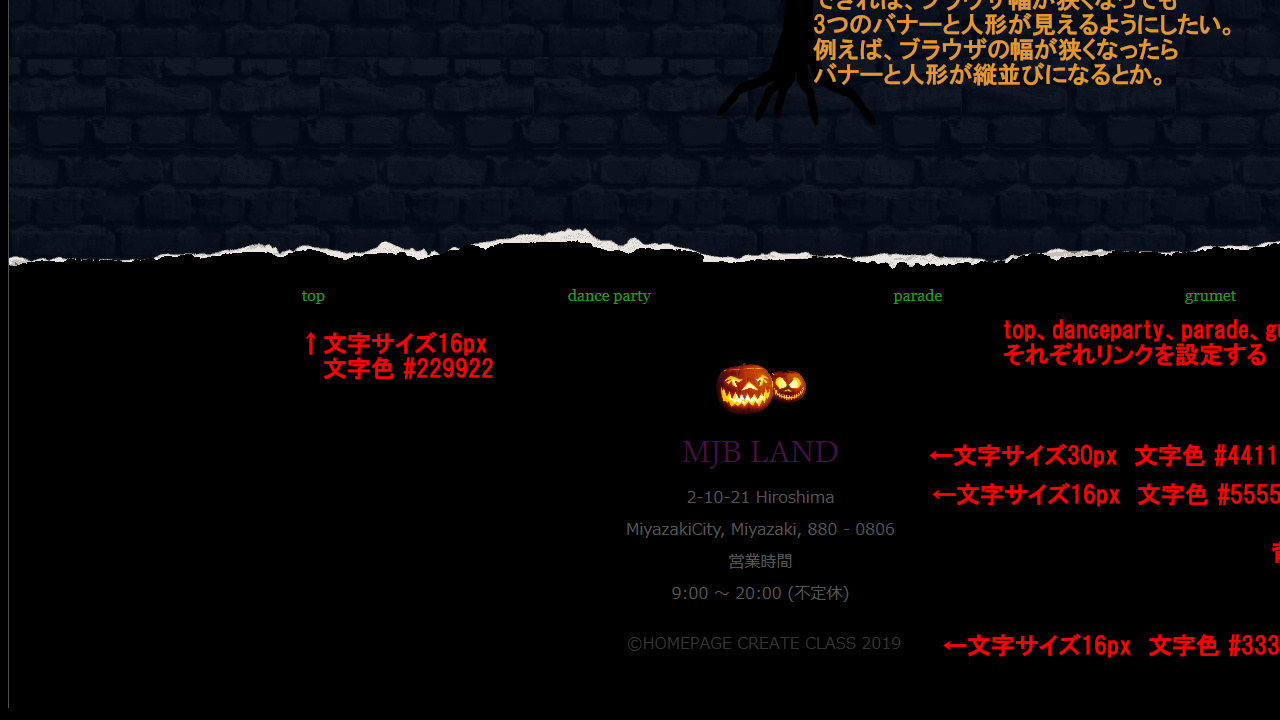
<file: Web卒業制作/卒業制作-プロジェクトB-仕様/data/comp_index.html>
﻿<!DOCTYPE html>
<html>
<head>
  <meta charset="utf-8">
  <title>トップページの寸法指示</title>
  <style>body{background-color:#000;text-align:center;}</style>
</head>
<body>
<img src="images/comp_index.jpg">
</body>
</html>
</file>
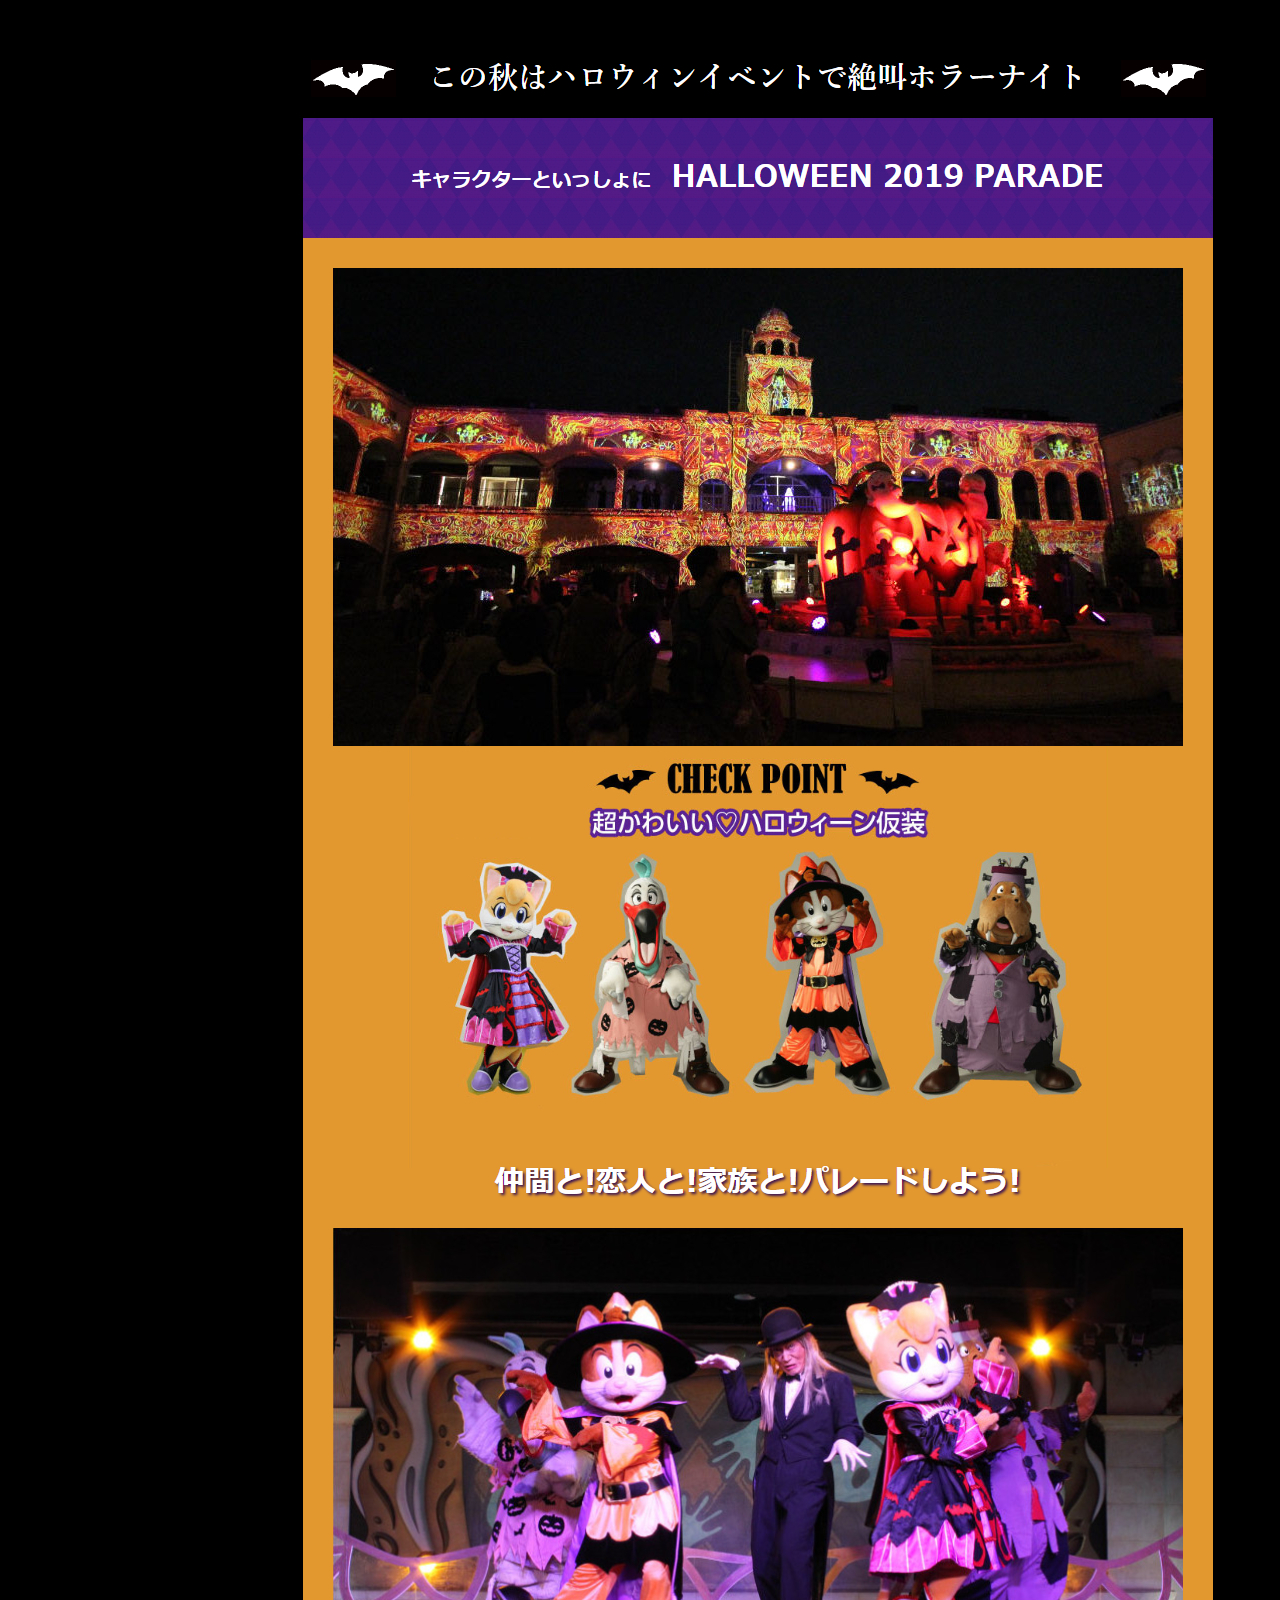
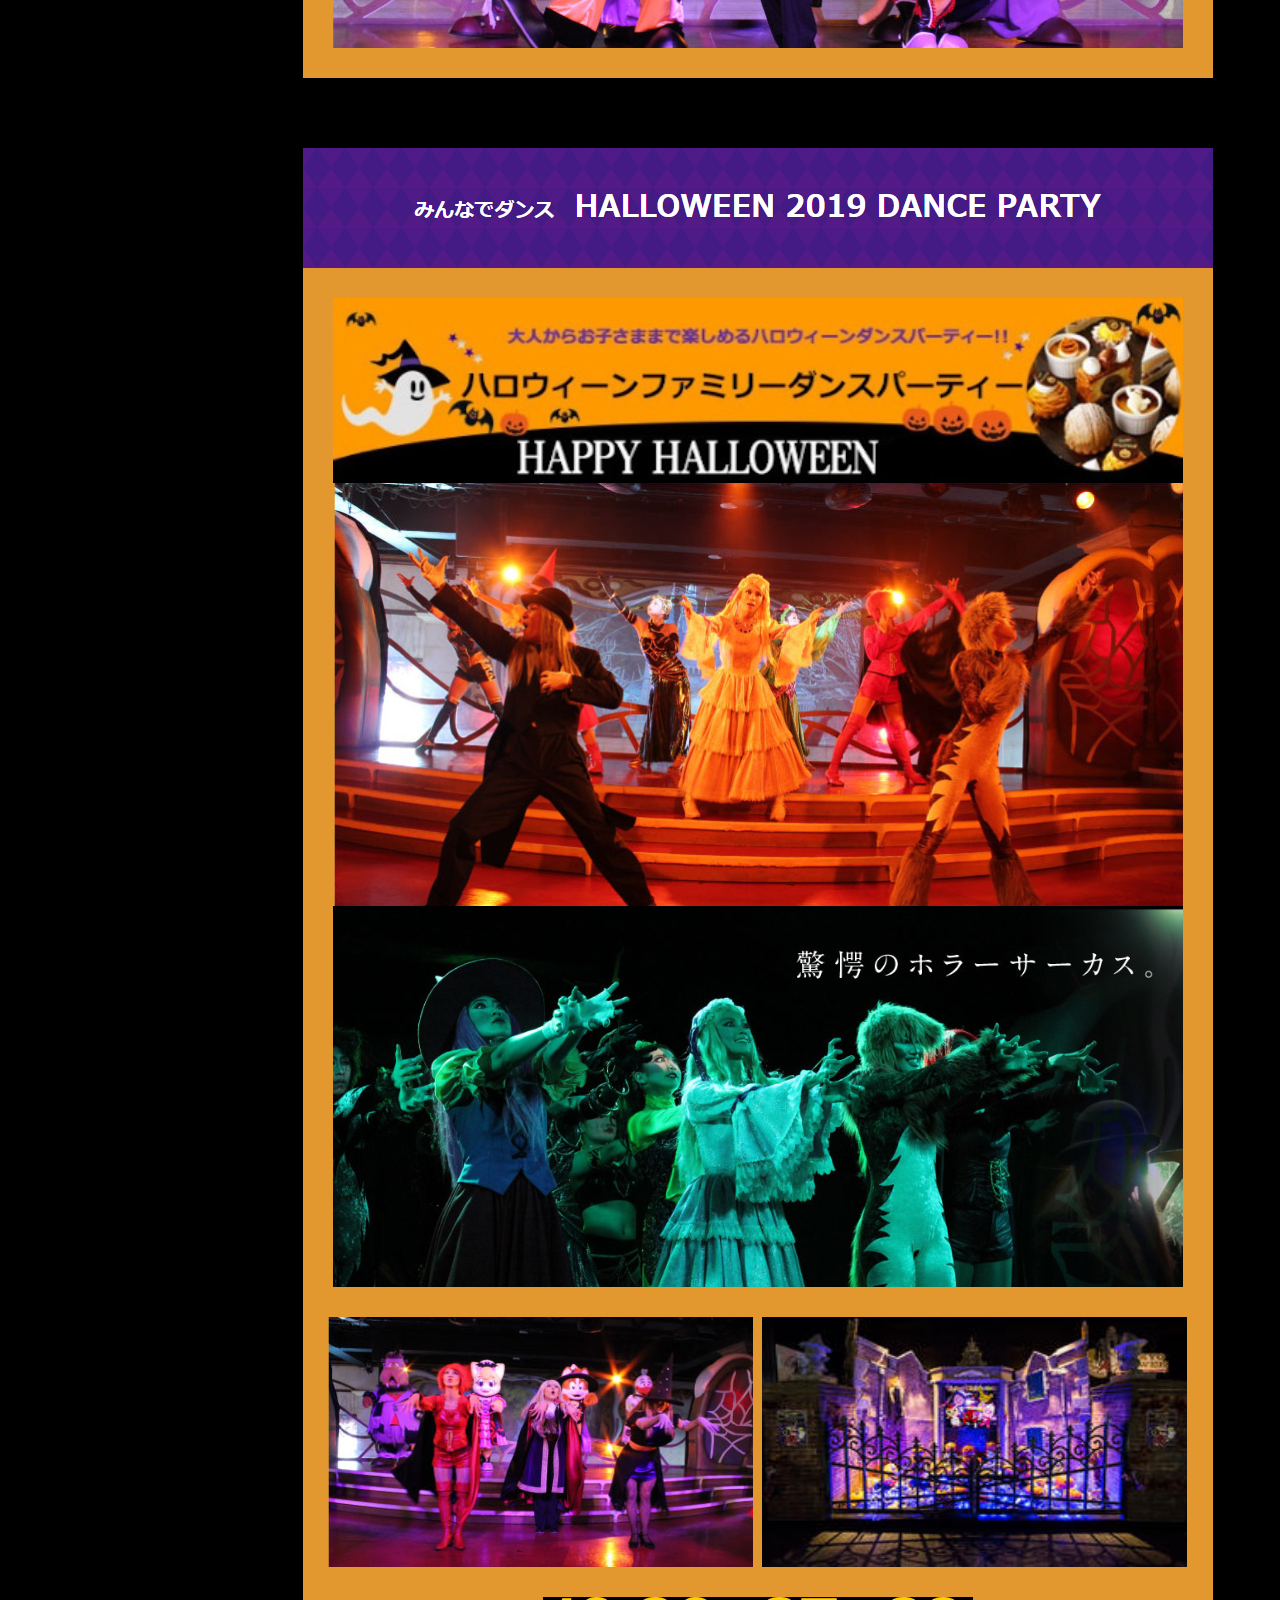
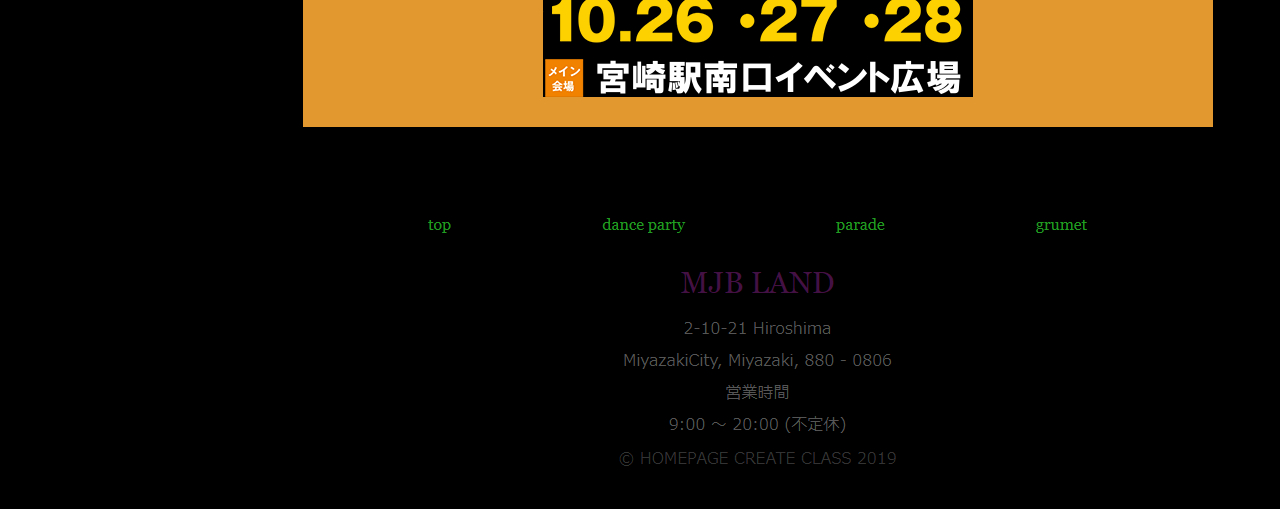
<file: Web卒業制作/卒業制作-プロジェクトB-仕様/data/event.html>
﻿<!DOCTYPE html>
<html>
<head>
  <meta charset="utf-8">
  <title>イベントページの画像</title>
  <style>body{background-color:#000;text-align:center;}</style>
</head>
<body>
<img src="images/event.jpg">
</body>
</html>
</file>
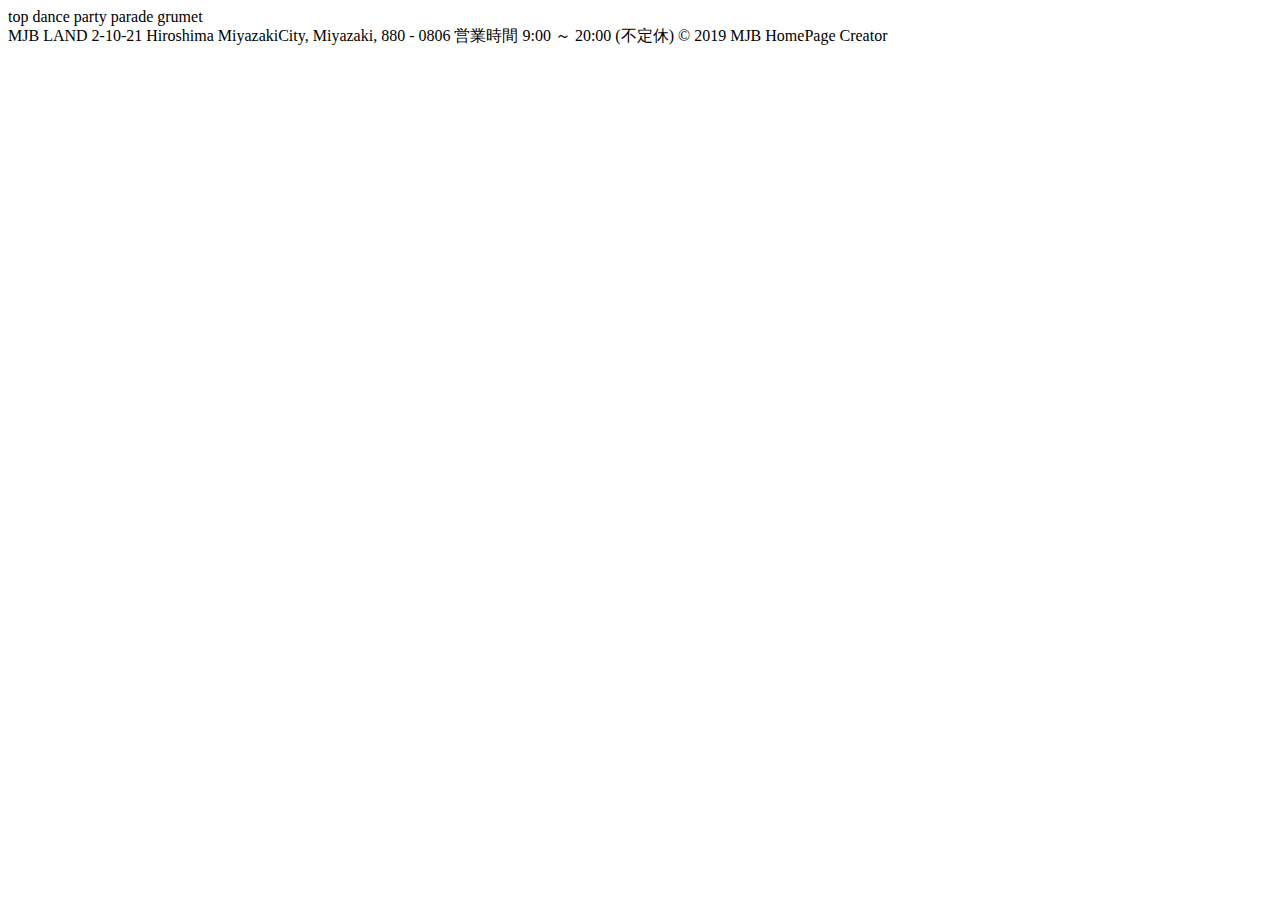
<file: Web卒業制作/卒業制作B/backup/event.html>
<!DOCTYPE html>
<html>
<head>
<title></title>
<meta charset="UTF-8">
</head>
<body>
<footer>
	<nav>
	top
	dance party
	parade
	grumet
	</nav>
	MJB LAND
	2-10-21 Hiroshima
	MiyazakiCity, Miyazaki, 880 - 0806
	営業時間
	9:00 ～ 20:00 (不定休)


	&copy; 2019 MJB HomePage Creator
</footer>
</body>
</html>
</file>
<file: Web卒業制作/卒業制作B/css/reseter.css>
@charset "utf-8";

/* リセッター */
/* 
html5doctor.com Reset Stylesheetv1.6.1 Last Updated: 2010-09-17 Author: Richard Clark - http://richclarkdesign.com 
Twitter: @rich_clark
*/

html, body, div, span, object, iframe,h1, h2, h3, h4, h5, h6, p, blockquote, pre,abbr, address, cite, code,del, dfn, em, img, ins, kbd, q, samp,small, strong, sub, sup, var,b, i,dl, dt, dd, ol, ul, li,fieldset, form, label, legend,table, caption, tbody, tfoot, thead, tr, th, td,article, aside, canvas, details, figcaption, figure, footer, header, hgroup, menu, nav, section, summary,time, mark, audio, video {
    margin:0;
    padding:0;
    border:0;
    outline:0;
    font-size:100%;
    vertical-align:baseline;
    background:transparent;
}
body {line-height:1;}
article,aside,details,figcaption,figure,footer,header,hgroup,menu,nav,section {
    display:block;}
nav ul {list-style:none;}
blockquote, q {quotes:none;}
blockquote:before, blockquote:after,q:before, q:after {
    content:''; content:none;}
a {
    margin:0;
    padding:0;
    font-size:100%;
    vertical-align:baseline;
    background:transparent;
    color :#000;
    text-decoration: none;
}
ins {
    background-color:#ff9;
    color:#000;
    text-decoration:none;
}
mark {
    background-color:#ff9;
    color:#000; 
    font-style:italic;
    font-weight:bold;
}
del {text-decoration: line-through;}
abbr[title], dfn[title] {
    border-bottom:1px dotted;
    cursor:help;
}
table {
    border-collapse:collapse;
    border-spacing:0;
}
input, select {vertical-align:middle;}

ol, ul { list-style-position: inside; }

/*----------------------リセッターここまで----------------------*/




/*----------------------index.html----------------------*/

#index_body{
	background-color :#000000;
	text-align: center;
}

#index_wrapper{
	margin-bottom: 50px;
}

#index_background1{
	margin-left:auto;
	margin-right:auto;

	height :960px;
	background-image:url("../images/top_bk1.jpg");
 	background-repeat: no-repeat;
	background-position: top center;
}

#index_image_scream{
	position:absolute;
	top:0;
	right:0;
}

#index_image_logo{
	position:absolute;
	top:350px;
	left:25%;
}

#index_image_ghost{
	position:absolute;
	top:466px;
	left:0px;

}


#index_background2_tree{
	top:960px;
	height:700px;
	margin-left:auto;
	background-size:auto;
	margin-right:auto;
	background-image: url("../images/top_bk2_tree.png");
 	background-repeat: no-repeat;
	background-position:center;
}

#index_background2_block{
	top:960px;
	height:700px;
	background-size:auto;
	margin-left:auto;
	margin-right:auto;
	background-image:url("../images/top_bk2_01.png");
 	background-repeat:repeat;
	background-position:center;
}


#index_image_parade{
	margin-top:100px;
}

#index_background2_1{
	background-image:url("../images/top_bk2_03.png");
	height:131px;
	margin:0 auto;
	background-size:cover;
	background-position:bottom center;
	background-repeat:no-repeat;
}

#index_background2_image{
	margin-top:20px;
	margin-left:0;
	margin-right:0;
	width:100%;
}

#index_image_dance{
	position:absolute;
	left:5%;
}


#index_image_banner{
	position:absolute;
	right:5%;
}

/*----------------------event.html----------------------*/
#event_body{
	color: white;
	font-size: 25px;
	background-color :#000000;
	text-align: center;
	margin-left: auto;
	margin-right: auto;
}

#event_wrapper{
	margin-left: auto;
	margin-right: auto;
	font-family: 'Franklin Gothic Medium', 'Arial Narrow', Arial, sans-serif;
	width:950px;
	margin-top: 40px;
	margin-bottom: 40px;
}

#event_halloween{
	margin-bottom: 40px;
}

#event_image_bat{
	position: center;
	vertical-align: text-top;
}

.event_background_image{
	line-height: 100px;
	background-image: url("../images/event_bk02.jpg");
	background-repeat: repart;
	margin-top: 40px;
	margin-bottom: auto;
}

.event_background_image_bigfont{
	font-size: 35px;
}

#event_parade{
	background-color: #E2982F;
}
.event_image_parade{
	margin: 30px;
}

#event_parade_shadow{
	font-weight: 600;
	font-size: 40px;
	text-shadow: 3px 3px 5px black;
}

#event_dance{
	background-color: #E2982F;
	padding-top: 40px;
}

.event_image_dance{
	margin:0;
	vertical-align:middle;
}

.event_image_dance2{
	margin-top: 20px;
}

#event_image_dance_date{
	background-color: #000;
	margin: 30px auto;
}


/*----------------------gourmet.html----------------------*/
#gourmet_body{
	font-size: 25px;
	background-color :#000000;
	text-align: center;
	margin-left: auto;
	margin-right: auto;
}

#gourmet_wrapper{
	text-align: center;
	margin-left: auto;
	margin-right: auto;
	background-image: url("../images/gourmet_bg02.jpg");
	background-repeat: repeat;
}

#gourmet_background_bg{
	height: 330px;
	background-image: url("../images/gourmet_bg.png");
	background-repeat: repeat-x;
}
#gourmet_image_banner{
	margin: 60px 0;
}

#gourmet_color_blue{
	color:#0000cd;
	font-family:serif;
	font-size: 30px;
}

#gourmet_categories{
	text-align: center;
	width: 100%;
/*	align-items: center;*/
	color: white;
	font-size: 20px;
	margin: 70px;
}
.gourmet_category{
	display: inline-block;
	vertical-align: middle;
	background-color: black;
	width: 150px;
	line-height: 50px;
	margin: 50px 35px;
}
.gourmet_category_2{
	display: inline-block;
	vertical-align: middle;
	background-color: black;
	width: 150px;
	line-height: 25px;
	margin: 50px 35px;
}

.gourmet_categories_02{
	background-color:#3366FF;
	font-size: 40px;
	color:#00FF01;
	height: 100px;
	display: flex;
	justify-content: center;
	align-items: center;
}

.gourmet_dish{
	float: left;
	background-color: rgba( 0 , 0 , 0 , 0.40 );
	margin: 30px;
	width: 40%;
	height: 500px;
}

#gourmet_menu_01{
	float:left;
	width: 300px;
	height: 300px;
}








/*------------------------footer--------------------------*/
.footer_link{
	margin-top:10px;
	margin-left:5%;
	margin-right:5%;
	color:#229922;
	font-size:16px;
}


#footer_mjb{
	color:#441144;
	font-size:30px;
	margin-top: 100px;
	margin-bottom: 15px;
}

.footer_info{
	color:#555555;
	font-size:16px;
	line-height:30px;
}

#footer_copylight{
	display: block;
	margin-top: 40px;
	height: 100px;
	font-size: 16px;
	color: #333;
}
</file>
